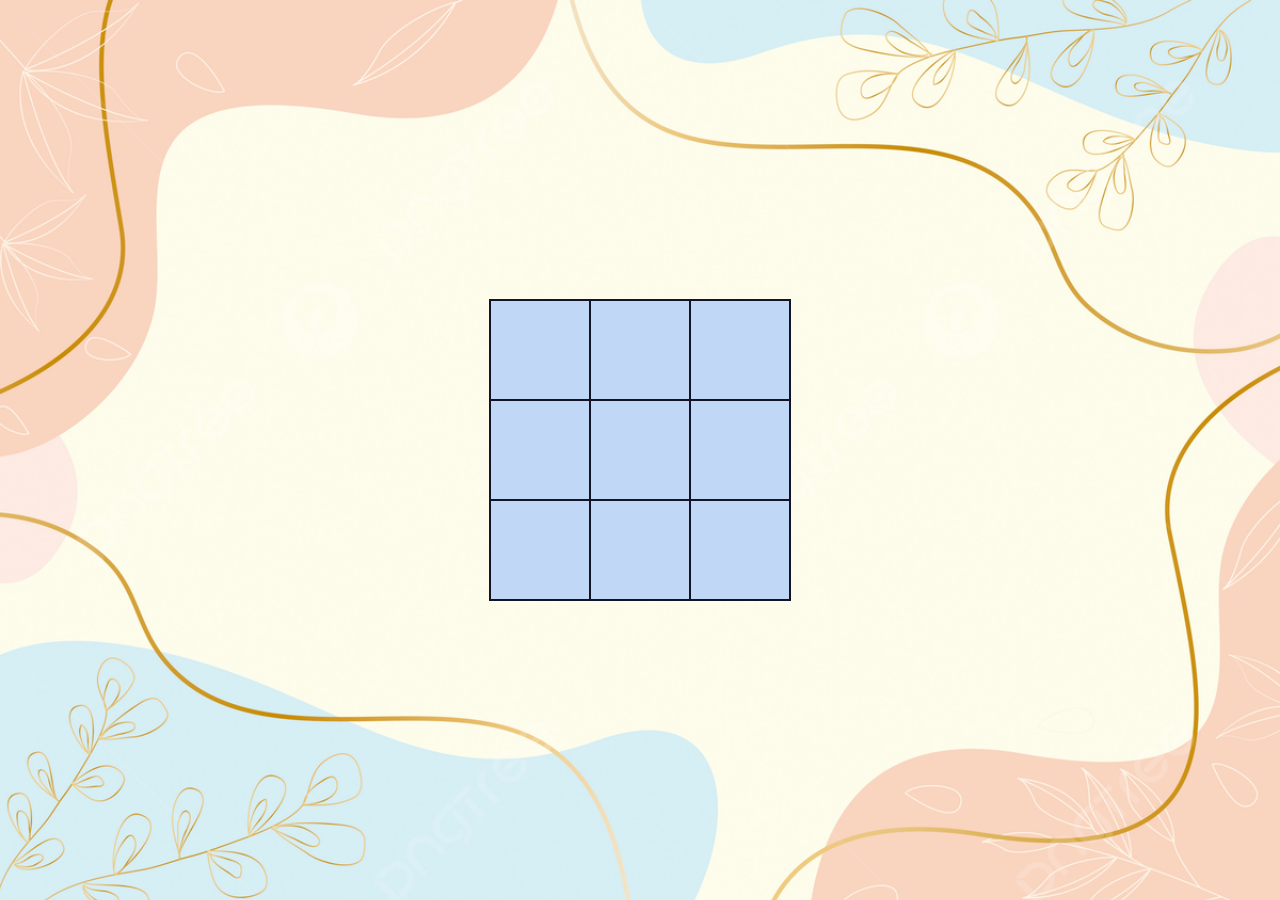
<file: index.html>
<!DOCTYPE html>
<html lang="en">

<head>
    <meta charset="UTF-8">
    <meta http-equiv="X-UA-Compatible" content="IE=edge">
    <meta name="viewport" content="width=device-width, initial-scale=1.0">
    <title>JavaScript</title>
    <link rel="preconnect" href="https://fonts.googleapis.com">
    <link rel="preconnect" href="https://fonts.gstatic.com" crossorigin>
    <link href="https://fonts.googleapis.com/css2?family=Unbounded&display=swap" rel="stylesheet">
    <link rel="stylesheet" href="style.css">
</head>

<body>
    <div class="wrapper">
        <div class="winner" id="winner">
            <div id="text"></div>
            <div class="close" id="close"></div>
        </div>
        <table id="field">
            <tr>
                <td></td>
                <td></td>
                <td></td>
            </tr>
            <tr>
                <td></td>
                <td></td>
                <td></td>
            </tr>
            <tr>
                <td></td>
                <td></td>
                <td></td>
            </tr>
        </table>
    </div>

    <script src="script.js"></script>
</body>

</html>
</file>
<file: style.css>
* {
    box-sizing: border-box;
}

body {
    padding: 0;
    margin: 0;
}

.wrapper {
    display: flex;
    justify-content: center;
    align-items: center;
    height: 100vh;
    font-family: 'Unbounded', cursive;
    color: rgb(20, 20, 41);
    position: relative;
    background: url(фон2.jpg) no-repeat;
    background-size: cover;
}

.winner {
    width: 270px;
    height: 150px;
    background-color: rgba(248, 248, 228, 0.98);
    text-align: center;
    border-radius: 5px;
    display: flex;
    flex-direction: column;
    justify-content: center;
    align-items: center;
    position: absolute;
    font-size: 30px;
    color: rgb(20, 20, 41);
    cursor: pointer;
    display: none;
}

.winner:hover {
    background-color: rgba(248, 229, 228, 0.98);
}

.close {
    content: url(окошко.svg);
    position: absolute;
    display: block;
    width: 35px;
    height: 35px;
    z-index: 100;
    top: 10px;
    right: 10px;
    background: no-repeat center/contain;
}

table {
    border-collapse: collapse;
    font-size: 30px;
}

table td {
    width: 100px;
    height: 100px;
    border: 2px solid rgb(20, 20, 41);
    ;
    text-align: center;
    cursor: pointer;
    background-color: #c0d7f5;
}
</file>
